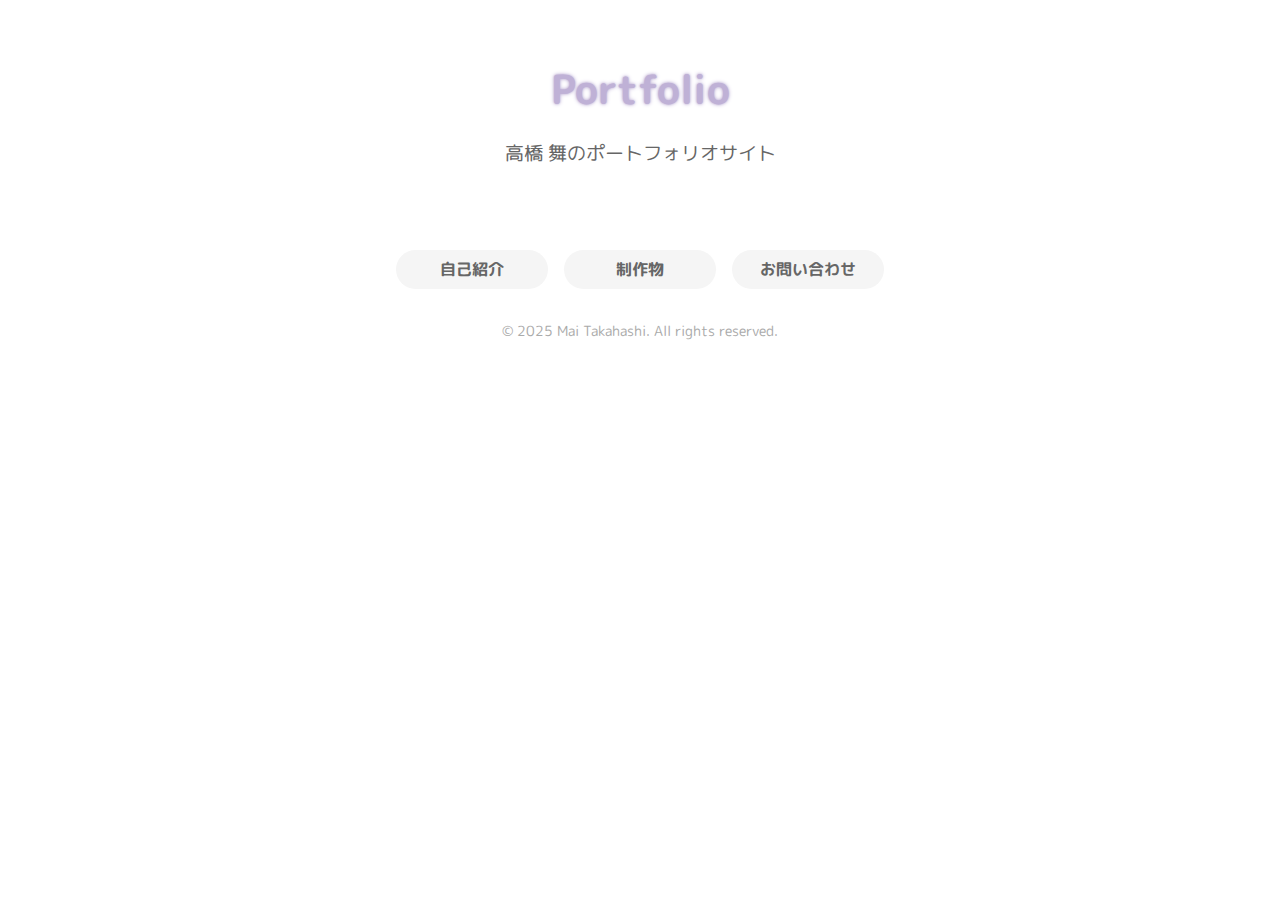
<file: index.html>
<!DOCTYPE html>
<html lang="ja">
  <head>
    <meta charset="UTF-8" />
    <meta name="viewport" content="width=device-width, initial-scale=1.0" />
    <title>高橋 舞のポートフォリオサイト | トップページ　</title>
    <link href="https://fonts.googleapis.com/css2?family=M+PLUS+Rounded+1c&display=swap" rel="stylesheet" />
    <link rel="stylesheet" href="css/style.css" />
    <link rel="icon" href="favicon.ico" type="image/x-icon" />
  </head>
  <body id="index">
    <header>
      <h1>Portfolio</h1>
      <p>高橋 舞のポートフォリオサイト</p>
    </header>

    <nav>
      <a href="about.html">自己紹介</a>
      <a href="works.html">制作物</a>
      <a href="contact.html">お問い合わせ</a>
    </nav>

    <footer>&copy; 2025 Mai Takahashi. All rights reserved.</footer>
  </body>
</html>
</file>
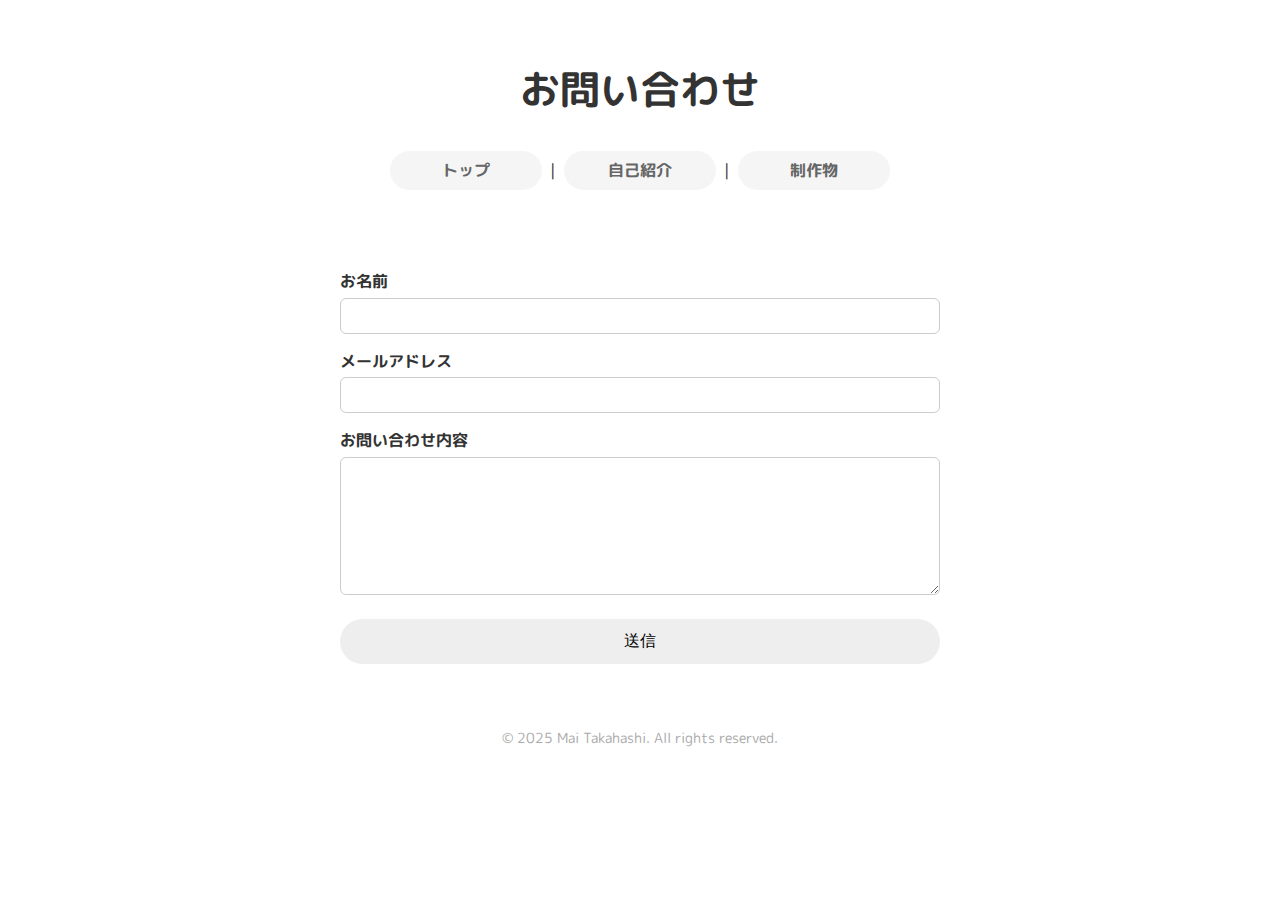
<file: contact.html>
<!DOCTYPE html>
<html lang="ja">
  <head>
    <meta charset="UTF-8" />
    <meta name="viewport" content="width=device-width, initial-scale=1.0" />
    <title>お問い合わせ | 高橋舞</title>
    <link href="https://fonts.googleapis.com/css2?family=M+PLUS+Rounded+1c&display=swap" rel="stylesheet" />
    <link rel="stylesheet" href="css/style.css" />
    <link rel="icon" href="favicon.ico" type="image/x-icon" />
  </head>
  <body id="contact">
    <header>
      <h1>お問い合わせ</h1>
      <nav>
        <a href="index.html">トップ</a> | <a href="about.html">自己紹介</a> |
        <a href="works.html">制作物</a>
      </nav>
    </header>

    <main>
      <form action="https://formspree.io/f/your-id" method="POST">
        <label for="name">お名前</label>
        <input type="text" id="name" name="name" required />

        <label for="email">メールアドレス</label>
        <input type="email" id="email" name="email" required />

        <label for="message">お問い合わせ内容</label>
        <textarea id="message" name="message" required></textarea>

        <button type="submit">送信</button>
      </form>
    </main>

    <footer>&copy; 2025 Mai Takahashi. All rights reserved.</footer>
  </body>
</html>
</file>
<file: css/style.css>
/* 共通スタイル */
body {
  font-family: 'M PLUS Rounded 1c', sans-serif;
  background-color: #ffffff;
  color: #333;
  margin: 0;
  padding: 0;
}
header,
footer {
  text-align: center;
  padding: 2rem;
}
h1 {
  font-size: 2.5rem;
  margin-bottom: 0.5rem;
}
nav a {
  text-decoration: none;
  color: #666;
  margin: 0 0.5rem;
}
nav a:hover {
  text-decoration: underline;
}
footer {
  font-size: 0.9rem;
  color: #aaa;
}

/* トップページ（index） */
#index h1 {
  color: #bfb1d6;
  text-shadow: 0 0 2px #bfb1d6, 0 0 4px #bfb1d6;
  animation: neonGlow 1.5s ease-in-out infinite alternate;
}
@keyframes neonGlow {
  from {
    text-shadow: 0 0 2px #bfb1d6, 0 0 4px #bfb1d6;
  }
  to {
    text-shadow: 0 0 3px #bfb1d6, 0 0 6px #bfb1d6;
  }
}
to {
  text-shadow: 0 0 6px #d6c9f0, 0 0 12px #d6c9f0, 0 0 20px #d6c9f0, 0 0 40px #ede6fb;
}

#index p {
  font-size: 1.2rem;
  color: #666;
}
nav {
  text-align: center;
  margin-top: 2rem;
  display: flex;
  justify-content: center;
  align-items: center;
}
nav a {
  font-weight: bold;
  padding: 0.5rem 1rem;
  border-radius: 9999px;
  background-color: #f5f5f5;
  transition: background-color 0.3s;
  display: block;
  width: 120px;
}
nav a:hover {
  background-color: #e0e0e0;
}

/* 自己紹介（about） */
#about section {
  max-width: 800px;
  margin: 2rem auto;
  padding: 0 1rem;
}
#about p {
  text-align: left;
}
.profile-container {
  display: flex;
  flex-direction: column;
  align-items: center;
  text-align: center;
}
.profile-image {
  width: 160px;
  height: 160px;
  border-radius: 50%;
  object-fit: cover;
  margin-bottom: 1rem;
}
#about h2 {
  font-size: 1.5rem;
  margin-top: 2rem;
}
#about ul {
  list-style: none;
  padding-left: 0;
}
#about li {
  margin-bottom: 0.5rem;
}

/* 制作物（works） */
.works-container {
  display: grid;
  grid-template-columns: repeat(auto-fit, minmax(280px, 1fr));
  gap: 1.5rem;
  max-width: 1000px;
  margin: 2rem auto;
  padding: 0 1rem;
}
.work-card {
  background-color: #f9f9f9;
  border-radius: 12px;
  overflow: hidden;
  box-shadow: 0 4px 8px rgba(0, 0, 0, 0.05);
  transition: transform 0.3s;
  cursor: pointer;
}
.work-card:hover {
  transform: translateY(-5px);
}
.work-image {
  width: 100%;
  height: 180px;
  object-fit: cover;
}
.work-content {
  padding: 1rem;
}
.work-title {
  font-size: 1.2rem;
  margin-bottom: 0.5rem;
  font-weight: bold;
}
.work-description {
  font-size: 0.95rem;
  color: #555;
}
.modal {
  display: none;
  position: fixed;
  z-index: 1000;
  left: 0;
  top: 0;
  width: 100%;
  height: 100%;
  overflow: auto;
  background-color: rgba(0, 0, 0, 0.6);
}
.modal-content {
  background-color: #fff;
  margin: 5% auto;
  padding: 2rem;
  border-radius: 10px;
  max-width: 600px;
  position: relative;
}
.modal-content img {
  max-width: 100%;
  border-radius: 8px;
  margin-bottom: 1rem;
}
.modal-content ul {
  padding-left: 1.2rem;
  margin-bottom: 1rem;
}
.modal-content li {
  margin-bottom: 0.5rem;
}
.modal-content a {
  color: #3366cc;
  text-decoration: none;
}
.modal-content a:hover {
  text-decoration: underline;
}
.close {
  position: absolute;
  top: 10px;
  right: 15px;
  color: #aaa;
  font-size: 1.5rem;
  font-weight: bold;
  cursor: pointer;
}
.close:hover {
  color: #333;
}

/* お問い合わせ（contact） */
#contact main {
  max-width: 600px;
  margin: 2rem auto;
  padding: 0 1rem;
}
form {
  display: flex;
  flex-direction: column;
}
label {
  margin-top: 1rem;
  font-weight: bold;
}
input,
textarea {
  padding: 0.5rem;
  font-size: 1rem;
  margin-top: 0.3rem;
  border: 1px solid #ccc;
  border-radius: 6px;
}
textarea {
  min-height: 120px;
}
button {
  margin-top: 1.5rem;
  padding: 0.75rem;
  font-size: 1rem;
  border: none;
  border-radius: 9999px;
  background-color: #eee;
  cursor: pointer;
  transition: background-color 0.3s;
}
button:hover {
  background-color: #ddd;
}
</file>
